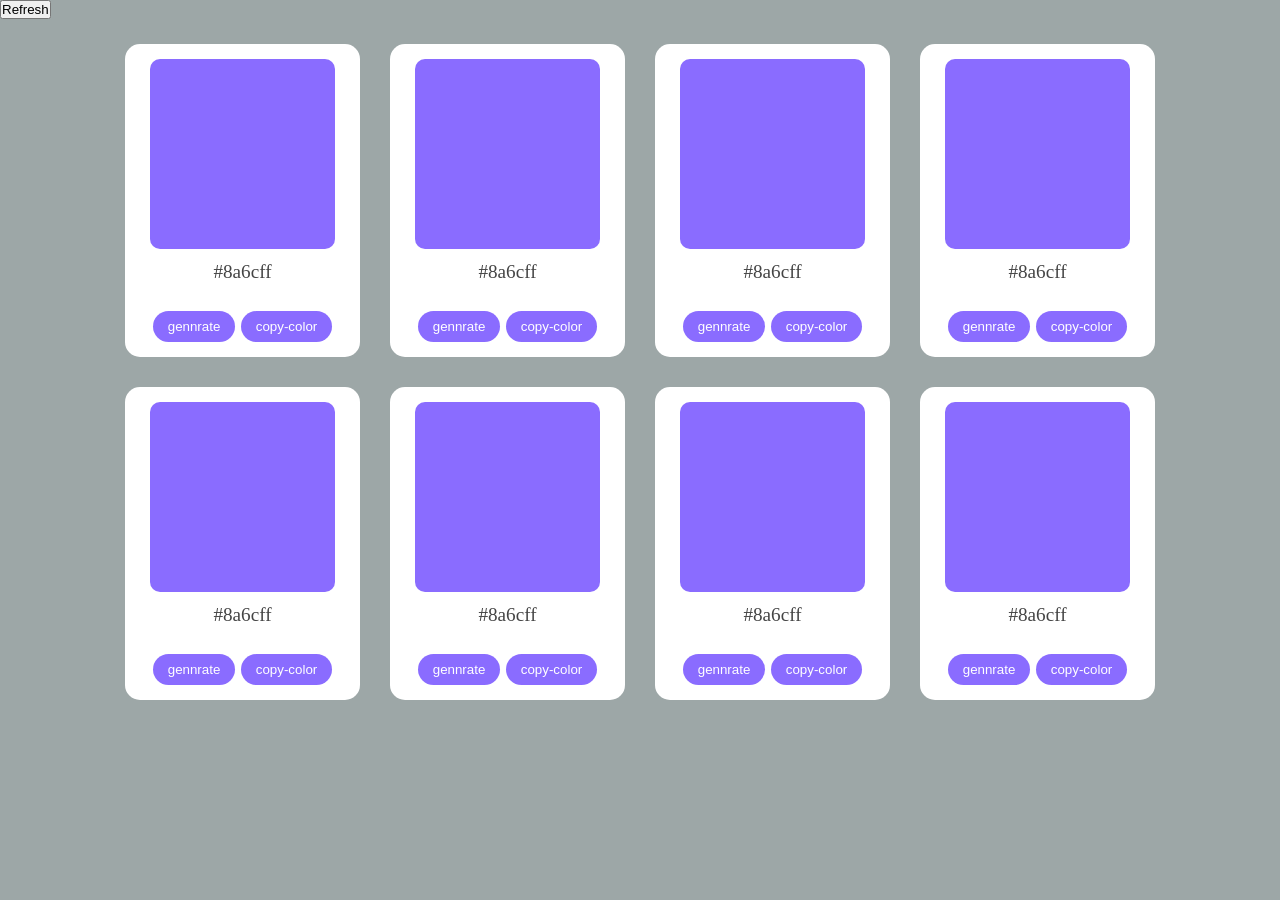
<file: btn-random/index.html>
<!DOCTYPE html>
<html lang="en">
<head>
    <meta charset="UTF-8">
    <meta name="viewport" content="width=device-width, initial-scale=1.0">
    <title>Document</title>
    <style>
        *{
            padding: 0;
            margin: 0;
            box-sizing: border-box;

        }
        body{
            background-color: rgb(157, 167, 167);
        }
       ul{
            display: flex;
         flex-wrap: wrap;
         padding: 10px;
         justify-content: center;
         align-items: center;
    
        }
        ul li{
            background-color: #fff;
list-style: none;
margin: 15px;
padding: 15px 25px;
border-radius: 15px;
text-align: center;
transition: transform 0.3s ease;


        }
        .color .box{
            width: 185px;
            height: 190px;
            background: #8a6cff;
            border-radius: 10px;
        }
        .color:hover .box{
            filter: brightness(106%);
                    }
                    .btn{
                        display: flex;
                        justify-content: space-around;
                       align-items: center;
                    
                    }
                    .btn button{
                        padding: 8px 15px;
                        border: none;
                        background-color: #8a6cff;
                        color: white;
                     
                     margin-top: 20px;
                        border-radius: 20px;
            
                        
                    }
                    ul li:active{
                        transform: scale(0.98);
                    }
                    .hex-value{
                        display: block;
                        margin: 12px 0 8px ;
                        font-size: 1.2rem;
                        font-weight: 500;
                        color: #444;
            
                    }
    </style>
    <script src="script.js" defer></script>
</head>
<body>
    <button class="refresh">Refresh</button>
    <ul>
       <li class="color">
           
                
                <div class="box"></div>
                <span class="hex-value">#8a6cff</span>
                
                
                <div class="btn">
                    
                    <button>gennrate</button>
                    <button>copy-color</button>
                </div>
            </li>
       <li class="color">
           
                
                <div class="box"></div>
                <span class="hex-value">#8a6cff</span>
                
                
                <div class="btn">
                    
                    <button>gennrate</button>
                    <button>copy-color</button>
                </div>
            </li>
       <li class="color">
           
                
                <div class="box"></div>
                <span class="hex-value">#8a6cff</span>
                
                
                <div class="btn">
                    
                    <button>gennrate</button>
                    <button>copy-color</button>
                </div>
            </li>
       <li class="color">
           
                
                <div class="box"></div>
                <span class="hex-value">#8a6cff</span>
                
                
                <div class="btn">
                    
                    <button>gennrate</button>
                    <button>copy-color</button>
                </div>
            </li>
       <li class="color">
           
                
                <div class="box"></div>
                <span class="hex-value">#8a6cff</span>
                
                
                <div class="btn">
                    
                    <button>gennrate</button>
                    <button>copy-color</button>
                </div>
            </li>
       <li class="color">
           
                
                <div class="box"></div>
                <span class="hex-value">#8a6cff</span>
                
                
                <div class="btn">
                    
                    <button>gennrate</button>
                    <button>copy-color</button>
                </div>
            </li>
       <li class="color">
           
                
                <div class="box"></div>
                <span class="hex-value">#8a6cff</span>
                
                
                <div class="btn">
                    
                    <button>gennrate</button>
                    <button>copy-color</button>
                </div>
            </li>
       <li class="color">
           
                
                <div class="box"></div>
                <span class="hex-value">#8a6cff</span>
                
                
                <div class="btn">
                    
                    <button>gennrate</button>
                    <button>copy-color</button>
                </div>
            </li>

    </ul>
</body>
</html>
</file>
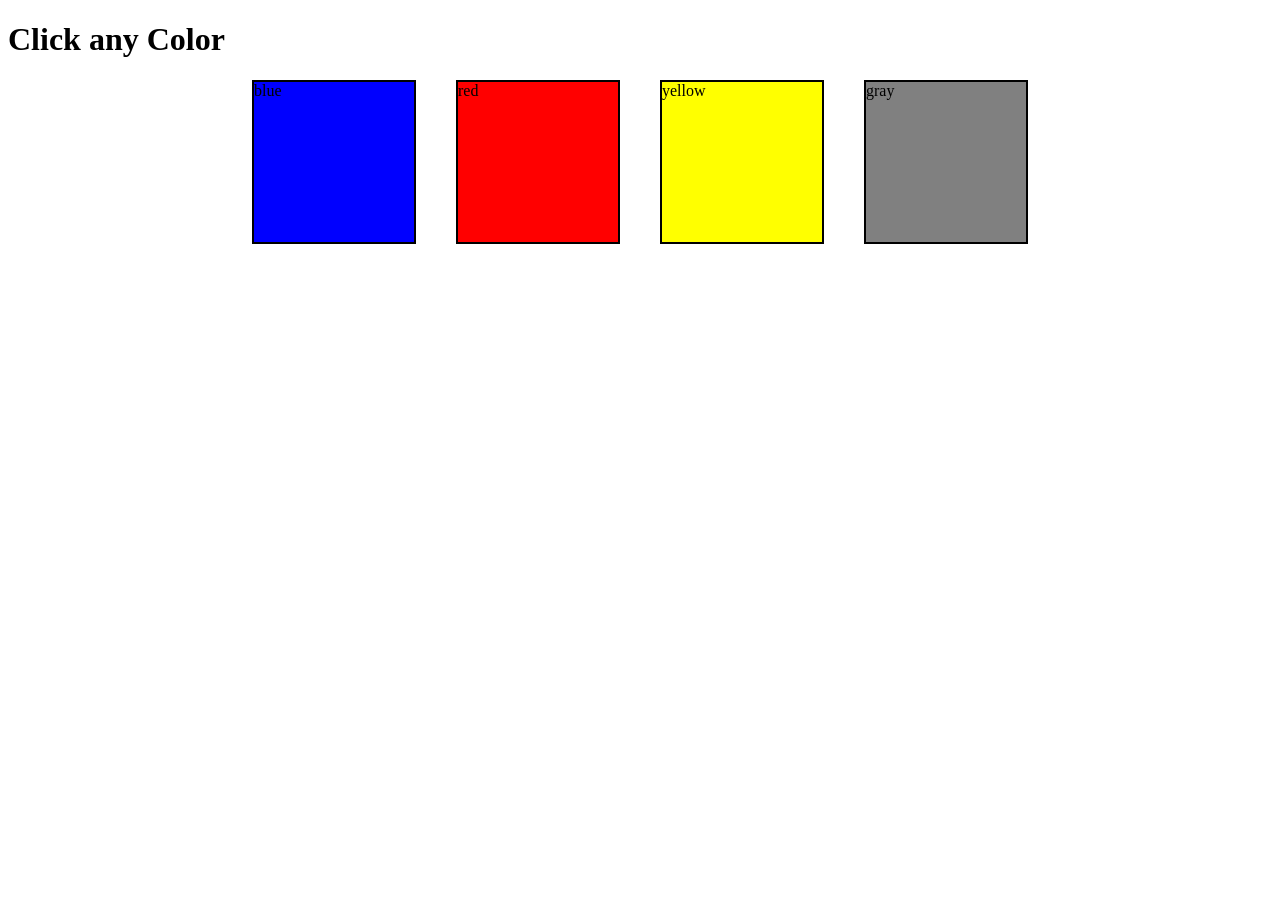
<file: colors/index.html>
<!DOCTYPE html>
<html lang="en">
<head>
    <meta charset="UTF-8">
    <meta name="viewport" content="width=device-width, initial-scale=1.0">
    <title>Document</title>
    <script src="script.js" defer></script>
    <style>
.p{
    display: flex;
    justify-content: center;
    gap: 40px;
    flex-wrap: wrap;
}
#one{
    background-color: blue;
    width: 10rem;
    height: 10rem;
    border: 2px solid black;
}
#two{
    background-color: red;
    width: 10rem;
    border: 2px solid black;

    height: 10rem;
}
#three{
    background-color: yellow;
    width: 10rem;
    height: 10rem;
    border: 2px solid black;

}
#four{
    background-color: gray;
    width: 10rem;
    height: 10rem;
    border: 2px solid black;
    border: 2px solid black;

}

    </style>
</head>
<body>
  
    <h1>Click any Color </h1>
    <div class="p">

<div class="button" id="one">blue</div>
<div class="button " id="two">red</div>
<div class="button" id="three">yellow</div>
<div class="button" id="four">gray</div>
        
        
    </div>
</body>
</html>
</file>
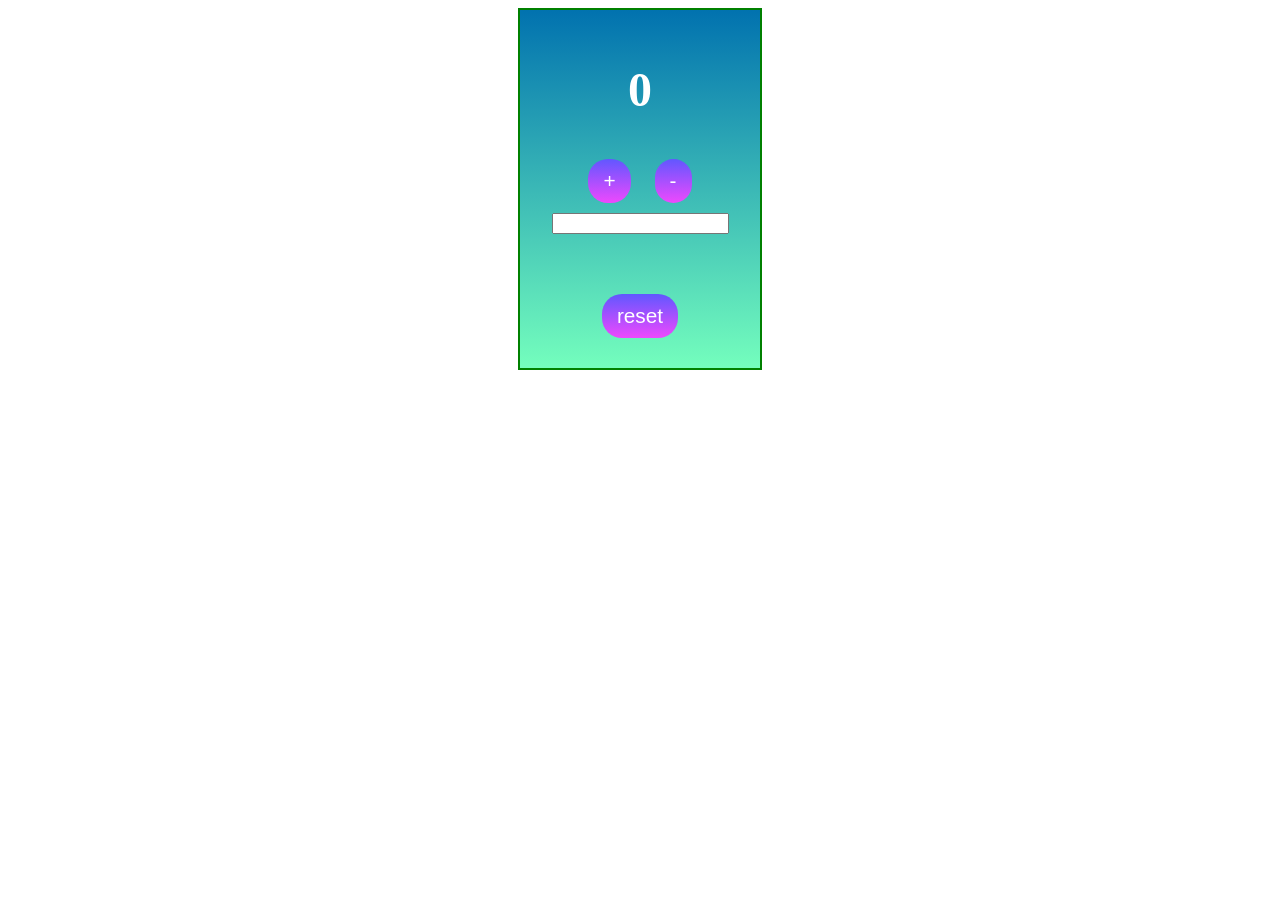
<file: counterapp/index.html>
<!DOCTYPE html>
<html lang="en">
<head>
    <meta charset="UTF-8">
    <meta name="viewport" content="width=device-width, initial-scale=1.0">
    <title>Document</title>
    <script src="script.js" defer></script>
    <style>
body{
    text-align: center;
}
.main{
    border: 2px solid green;
    width: 200px;
    margin: 0 auto;
    padding: 20px;


background-image: linear-gradient(#0172af, #74febd);
}
.count{
    font-size: 3rem;
color: white;
}
button{
    background-image: linear-gradient(#6157ff, #ee49fd);
    border: none;
    padding: 10px 15px;
    color: white;
    border-radius: 20px;
    font-size: 1.3rem;
    margin: 10px;
}
.res{
    margin-top: 50px;
}
    </style>
</head>
<body>



<div class="main">

    <h1 class="count">0</h1>
    <button class="increment">+</button>
    <button class="decrement">-</button>
    <input type="number" >
    <div class="res">
        
        <button class="reset">reset</button>
    </div>
</div>

     
 

</body>
</html>
</file>
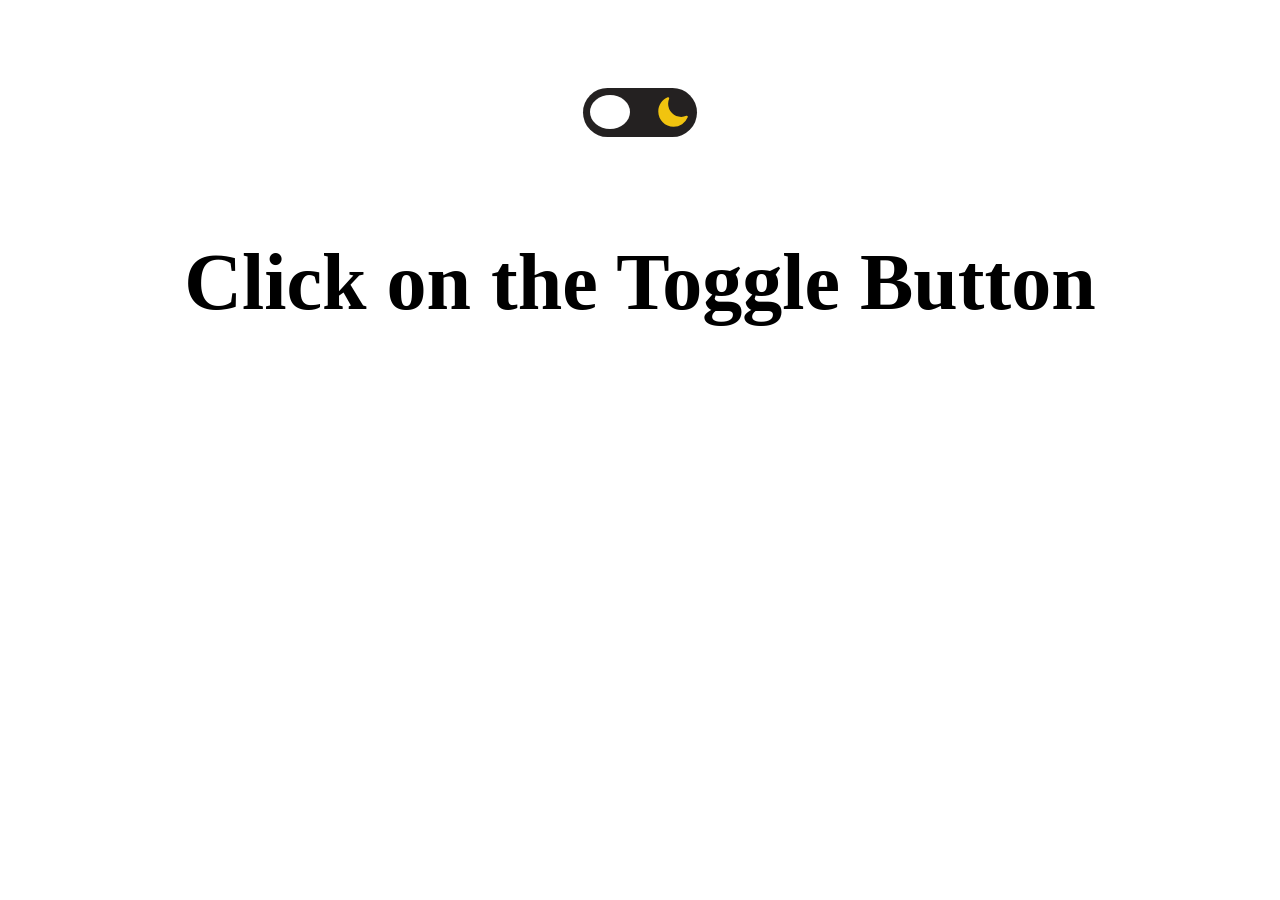
<file: dark/index.html>
<!DOCTYPE html>
<html lang="en">
<head>
    <meta charset="UTF-8">
    <meta name="viewport" content="width=device-width, initial-scale=1.0">
    <title>Document</title>
    <link rel="stylesheet" href="style.css">
</head>
<body>
    
    <div class="container">
        <input type="checkbox" id="checkbox" class="checkbox" >
        <label for="checkbox">

           
            <svg class="sun" xmlns="http://www.w3.org/2000/svg" viewBox="0 0 24 24" fill="currentColor" >
                <path d="M12 2.25a.75.75 0 0 1 .75.75v2.25a.75.75 0 0 1-1.5 0V3a.75.75 0 0 1 .75-.75ZM7.5 12a4.5 4.5 0 1 1 9 0 4.5 4.5 0 0 1-9 0ZM18.894 6.166a.75.75 0 0 0-1.06-1.06l-1.591 1.59a.75.75 0 1 0 1.06 1.061l1.591-1.59ZM21.75 12a.75.75 0 0 1-.75.75h-2.25a.75.75 0 0 1 0-1.5H21a.75.75 0 0 1 .75.75ZM17.834 18.894a.75.75 0 0 0 1.06-1.06l-1.59-1.591a.75.75 0 1 0-1.061 1.06l1.59 1.591ZM12 18a.75.75 0 0 1 .75.75V21a.75.75 0 0 1-1.5 0v-2.25A.75.75 0 0 1 12 18ZM7.758 17.303a.75.75 0 0 0-1.061-1.06l-1.591 1.59a.75.75 0 0 0 1.06 1.061l1.591-1.59ZM6 12a.75.75 0 0 1-.75.75H3a.75.75 0 0 1 0-1.5h2.25A.75.75 0 0 1 6 12ZM6.697 7.757a.75.75 0 0 0 1.06-1.06l-1.59-1.591a.75.75 0 0 0-1.061 1.06l1.59 1.591Z" />
            </svg>
            <svg class="moon" xmlns="http://www.w3.org/2000/svg" viewBox="0 0 24 24" fill="currentColor" >
                <path fill-rule="evenodd" d="M9.528 1.718a.75.75 0 0 1 .162.819A8.97 8.97 0 0 0 9 6a9 9 0 0 0 9 9 8.97 8.97 0 0 0 3.463-.69.75.75 0 0 1 .981.98 10.503 10.503 0 0 1-9.694 6.46c-5.799 0-10.5-4.7-10.5-10.5 0-4.368 2.667-8.112 6.46-9.694a.75.75 0 0 1 .818.162Z" clip-rule="evenodd" />
            </svg>
        
                
                
                <div class="content"></div>
            </label>
        </div>
        <h1>Click on the Toggle Button</h1>

        <script >
            const  check=document.getElementById('checkbox');
check.addEventListener('change',()=>{
    document.body.classList.toggle('dark');
})
        </script>
    </body>
</html>
</file>
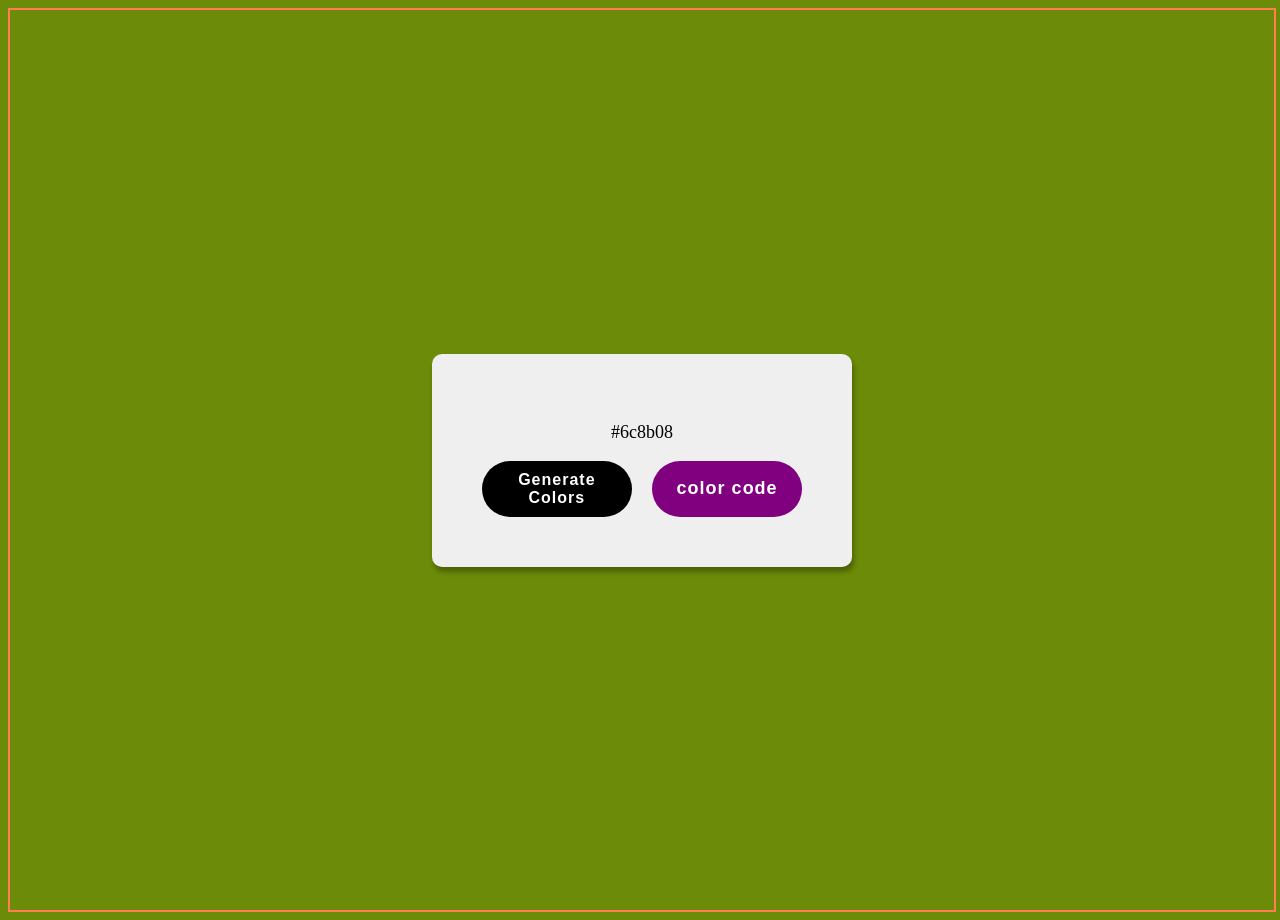
<file: project_1/index.html>
<!DOCTYPE html>
<html lang="en">
<head>
    <meta charset="UTF-8">
    <meta name="viewport" content="width=device-width, initial-scale=1.0">
    <title>Document</title>
    <style>
        body{
        transition: 0.1s;
        }
        .wrapper{
            display: flex;
            justify-content: center;
            align-items: center;
        min-height: 100vh;

        border: 2px solid #ff7f50;
width: 100%;
        }
        .dabba{
            background-color: rgb(239, 239, 239);
            box-shadow: 2px 5px 5px  rgba(0,0,0,.3);
padding: 50px;
border-radius :10px ;
text-align: center;
font-size: large;
        }
        button{
            border: none;
            background-color: black;
            color:white;
            padding: 10px 15px;
            font-weight: bold;
            border-radius: 60px;
            width: 100%;
        
        }
        .btnss{
            display: flex;
            justify-content: space-between;
            gap: 20px;
          
        }
        #color-codes{
            background-color: purple;
            font-family: sans-serif;
            font-size: 18px;
      
            letter-spacing: 1px
        }
        #color-codes:hover{


}
#btn{
    font-family: sans-serif;
    font-size: 16px;
    letter-spacing: 1px;
}

      
    </style>
</head>
<body>
    <div class="wrapper" id="bt">
        <div class="dabba">
            
            <p id="color-code">#ffff</p>
           <div class="btnss">

               <button id="btn">Generate Colors</button>
               <button id="color-codes">color code</button>
            </div>
        </div>
    </div>
    <script src="script.js">

    </script>
</body>
</html>
</file>
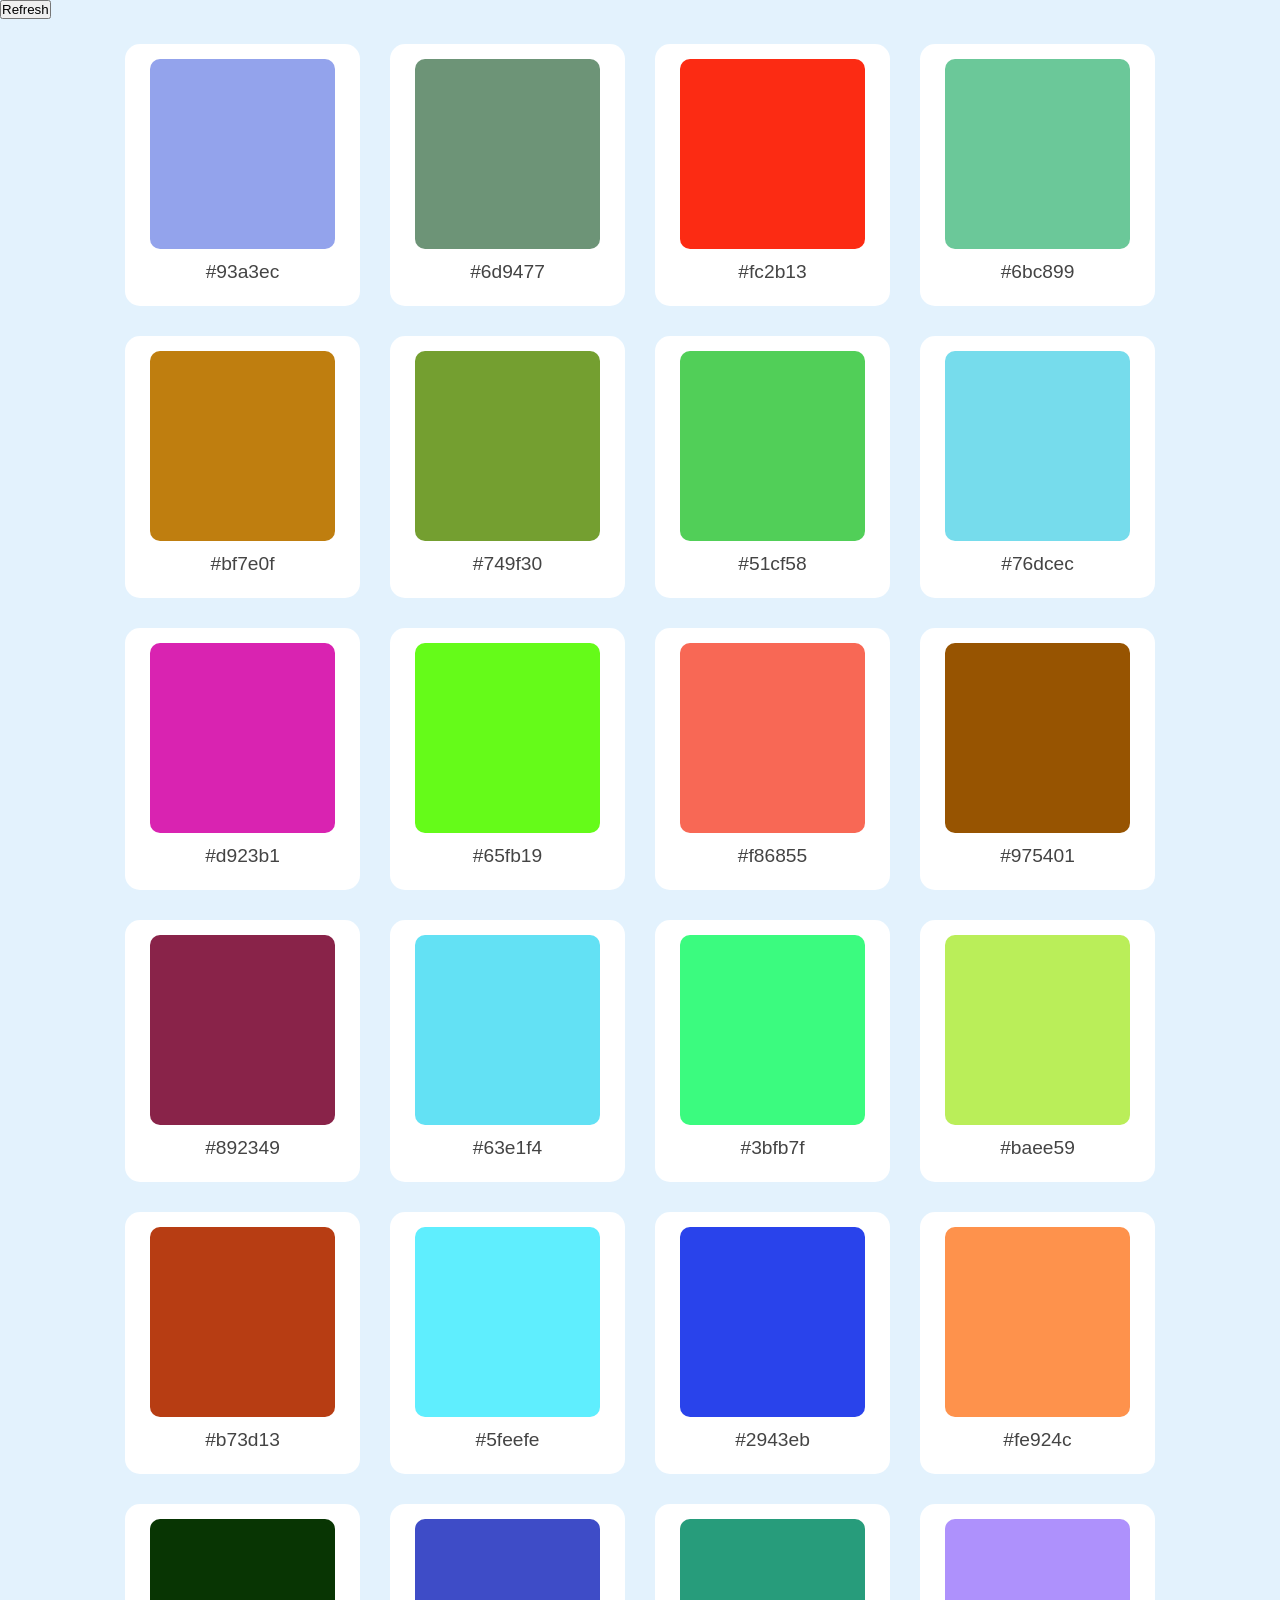
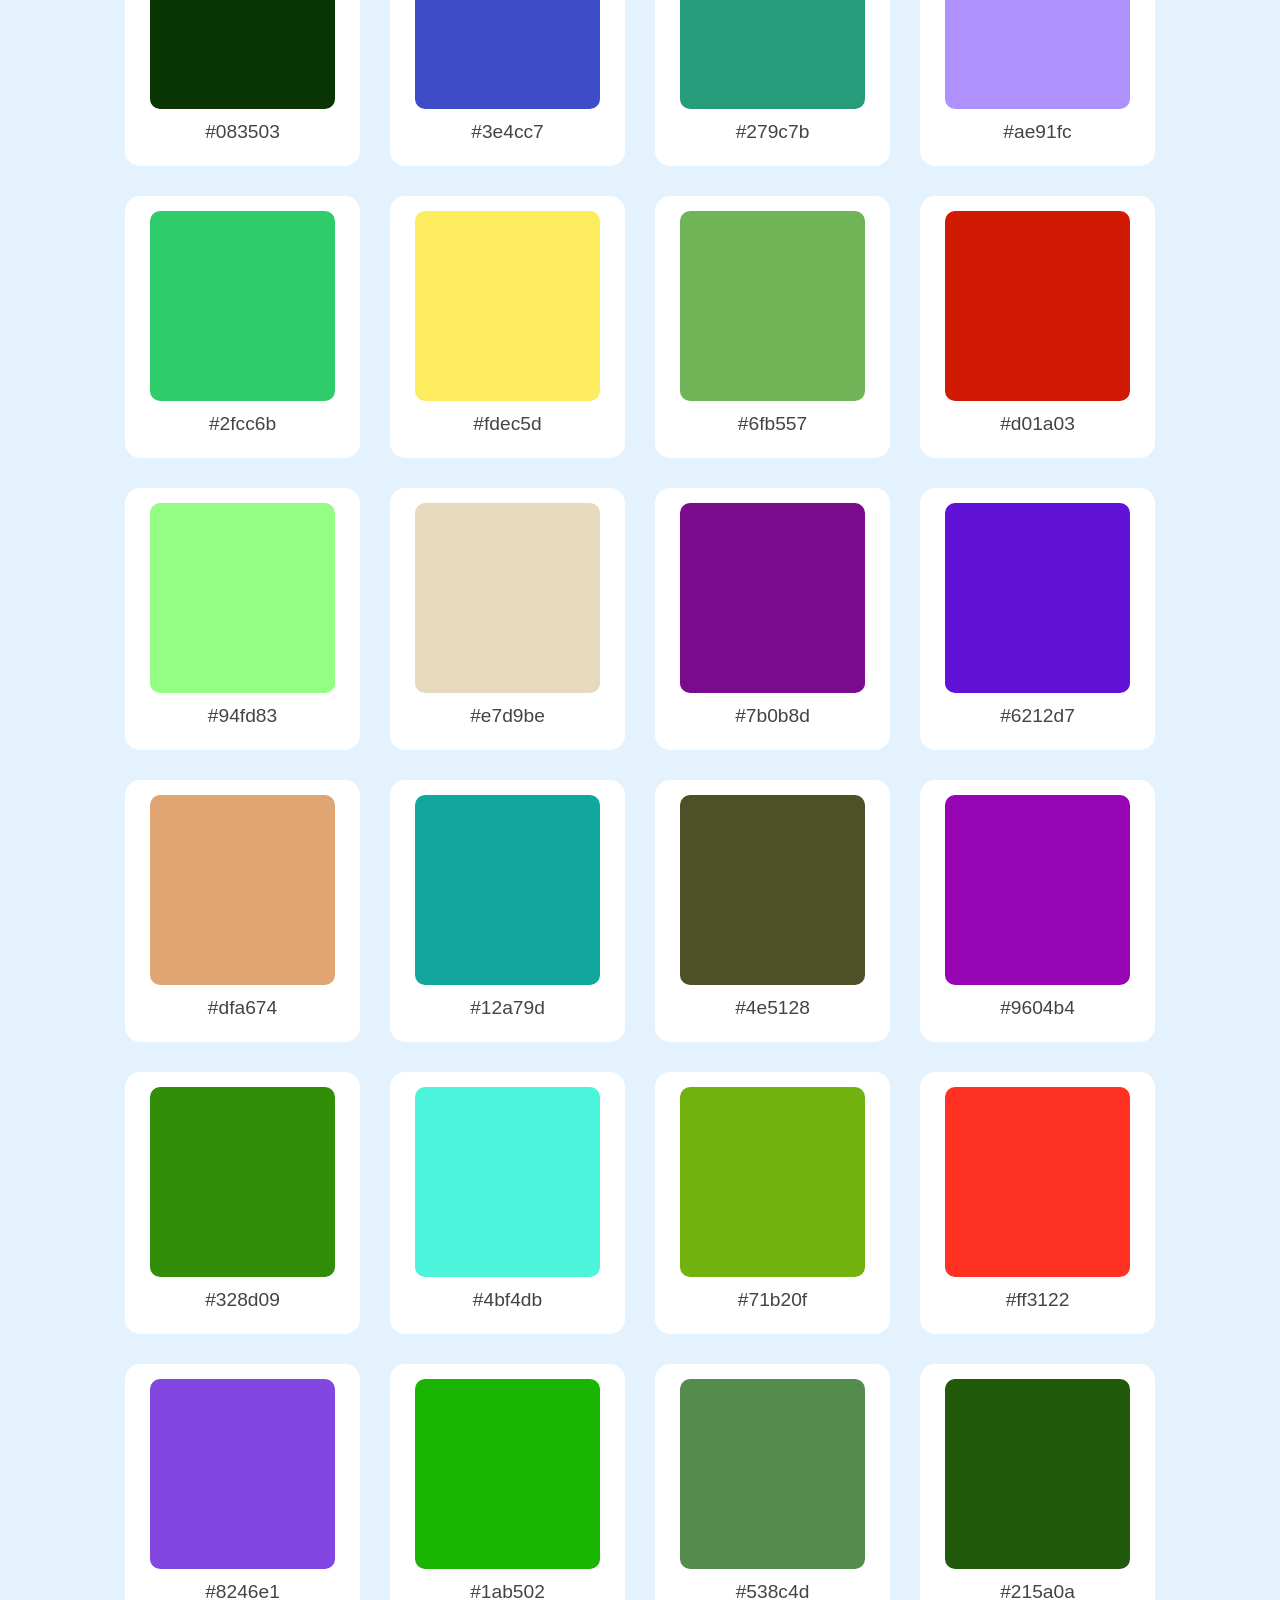
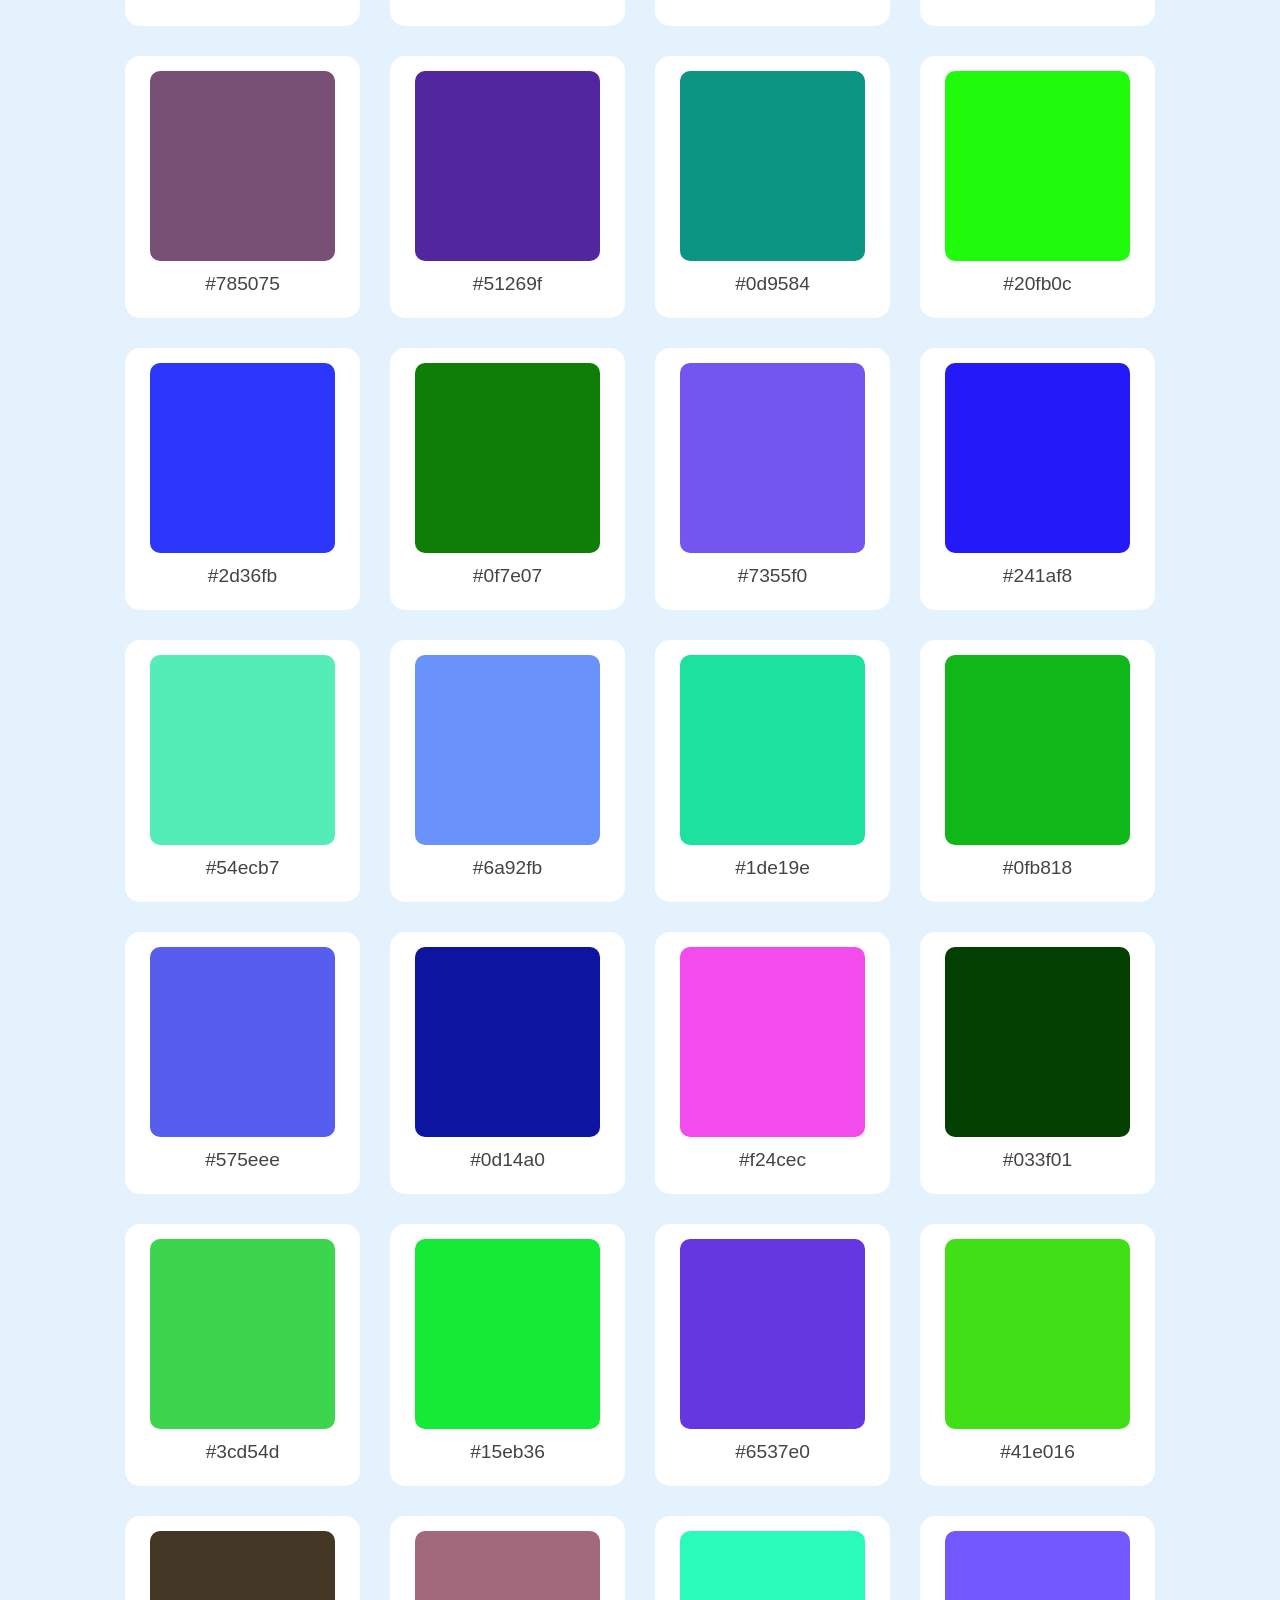
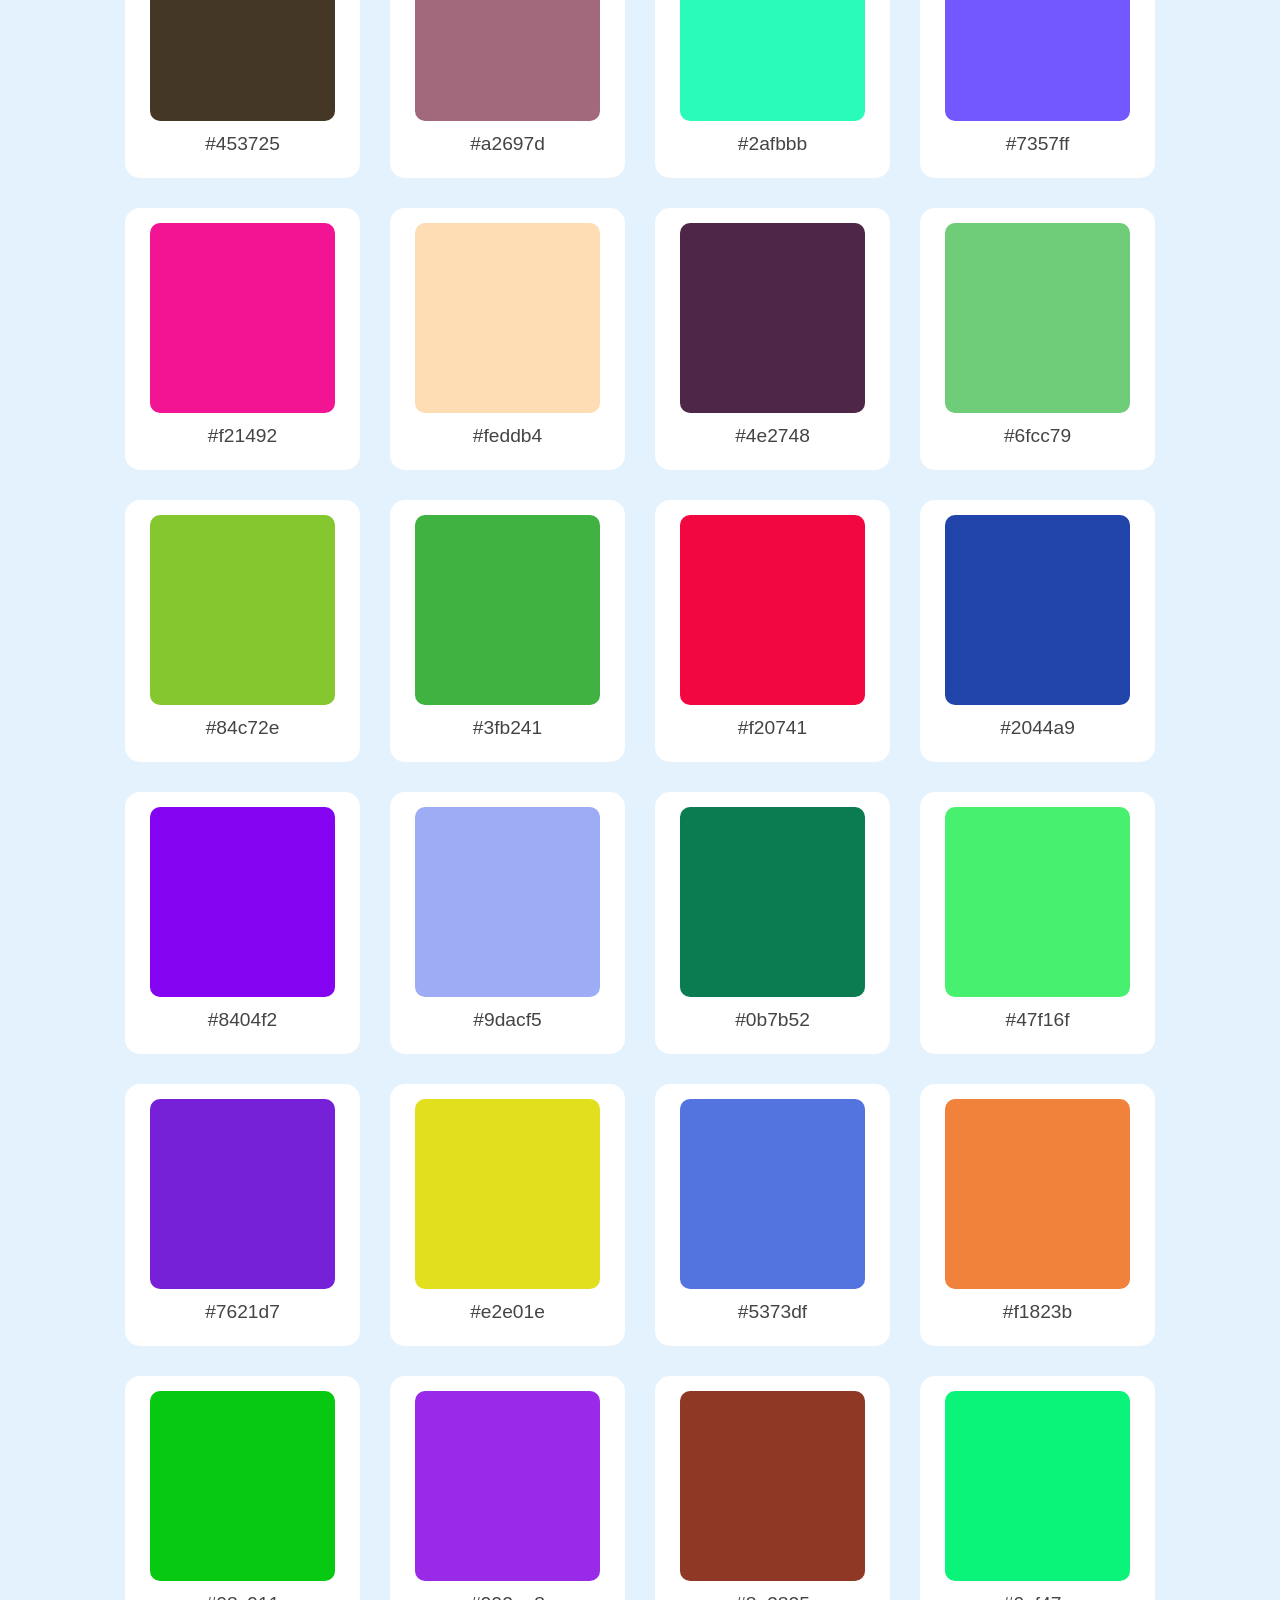
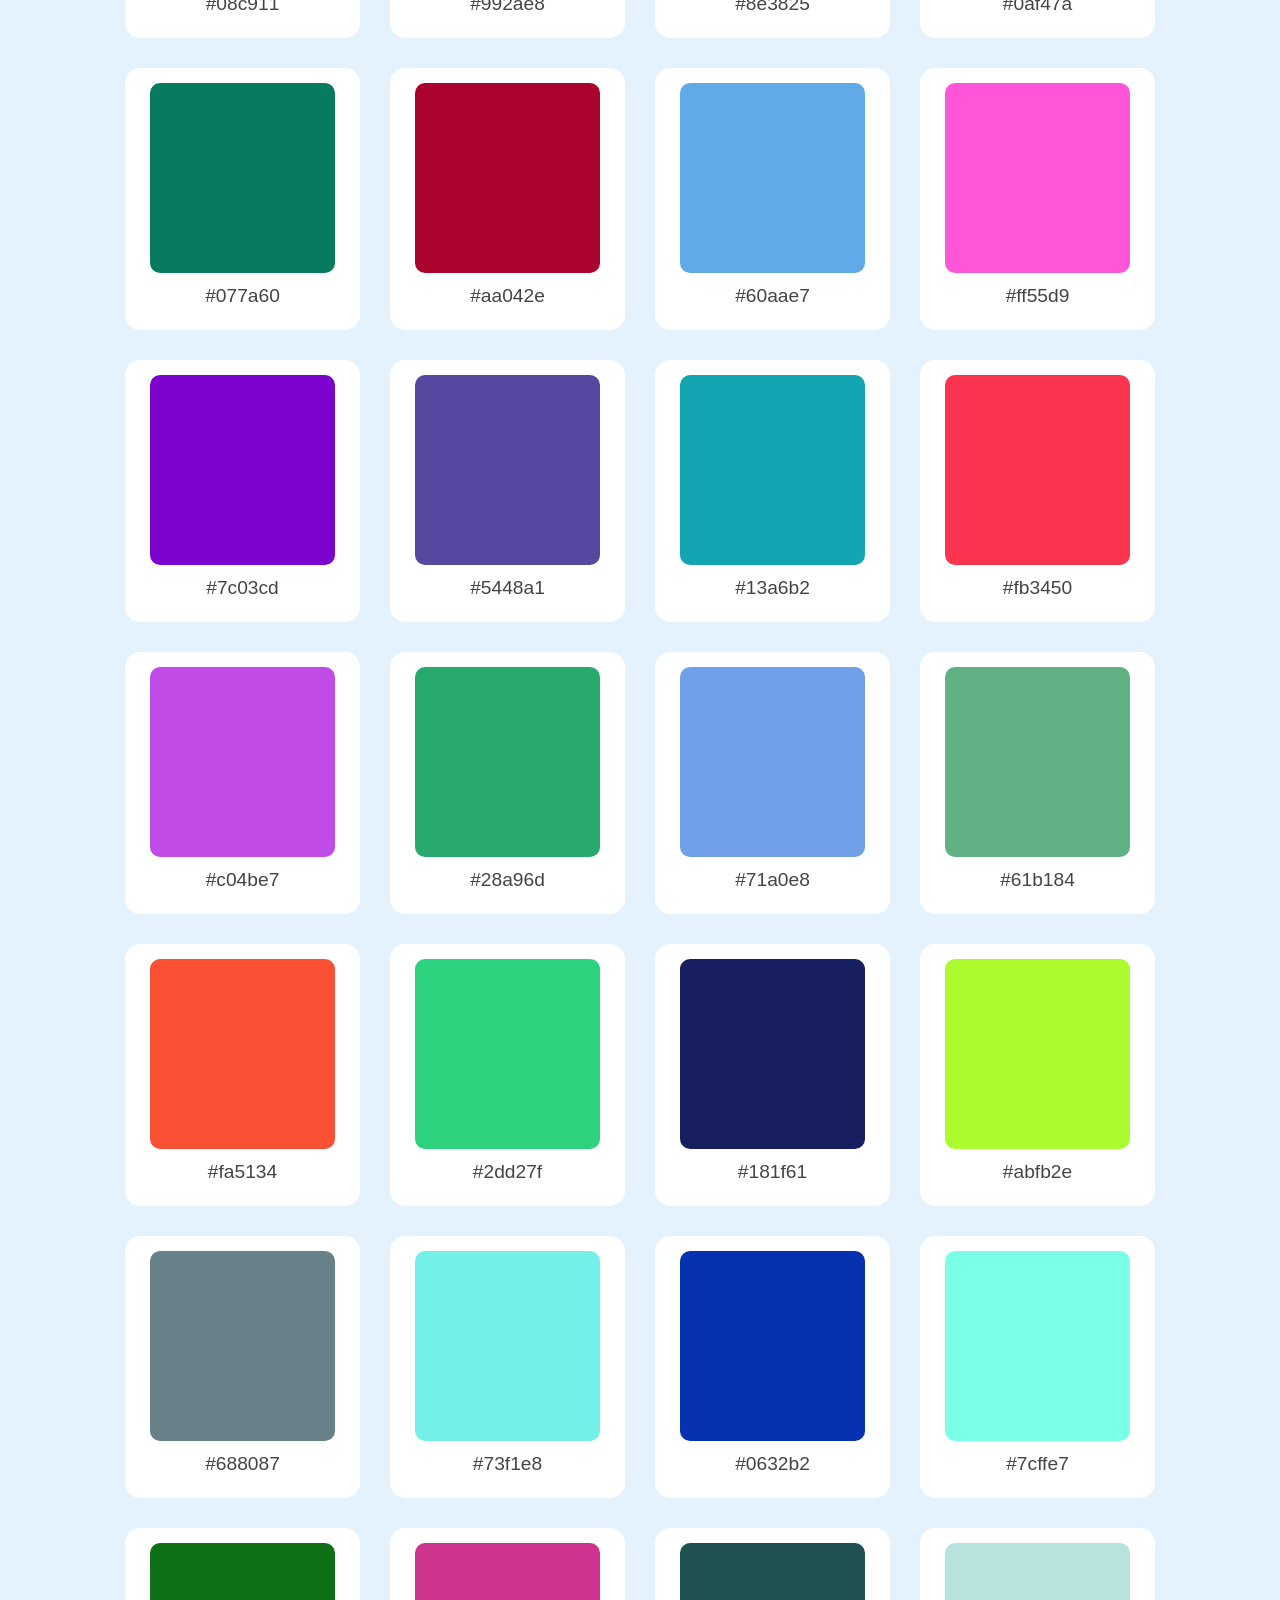
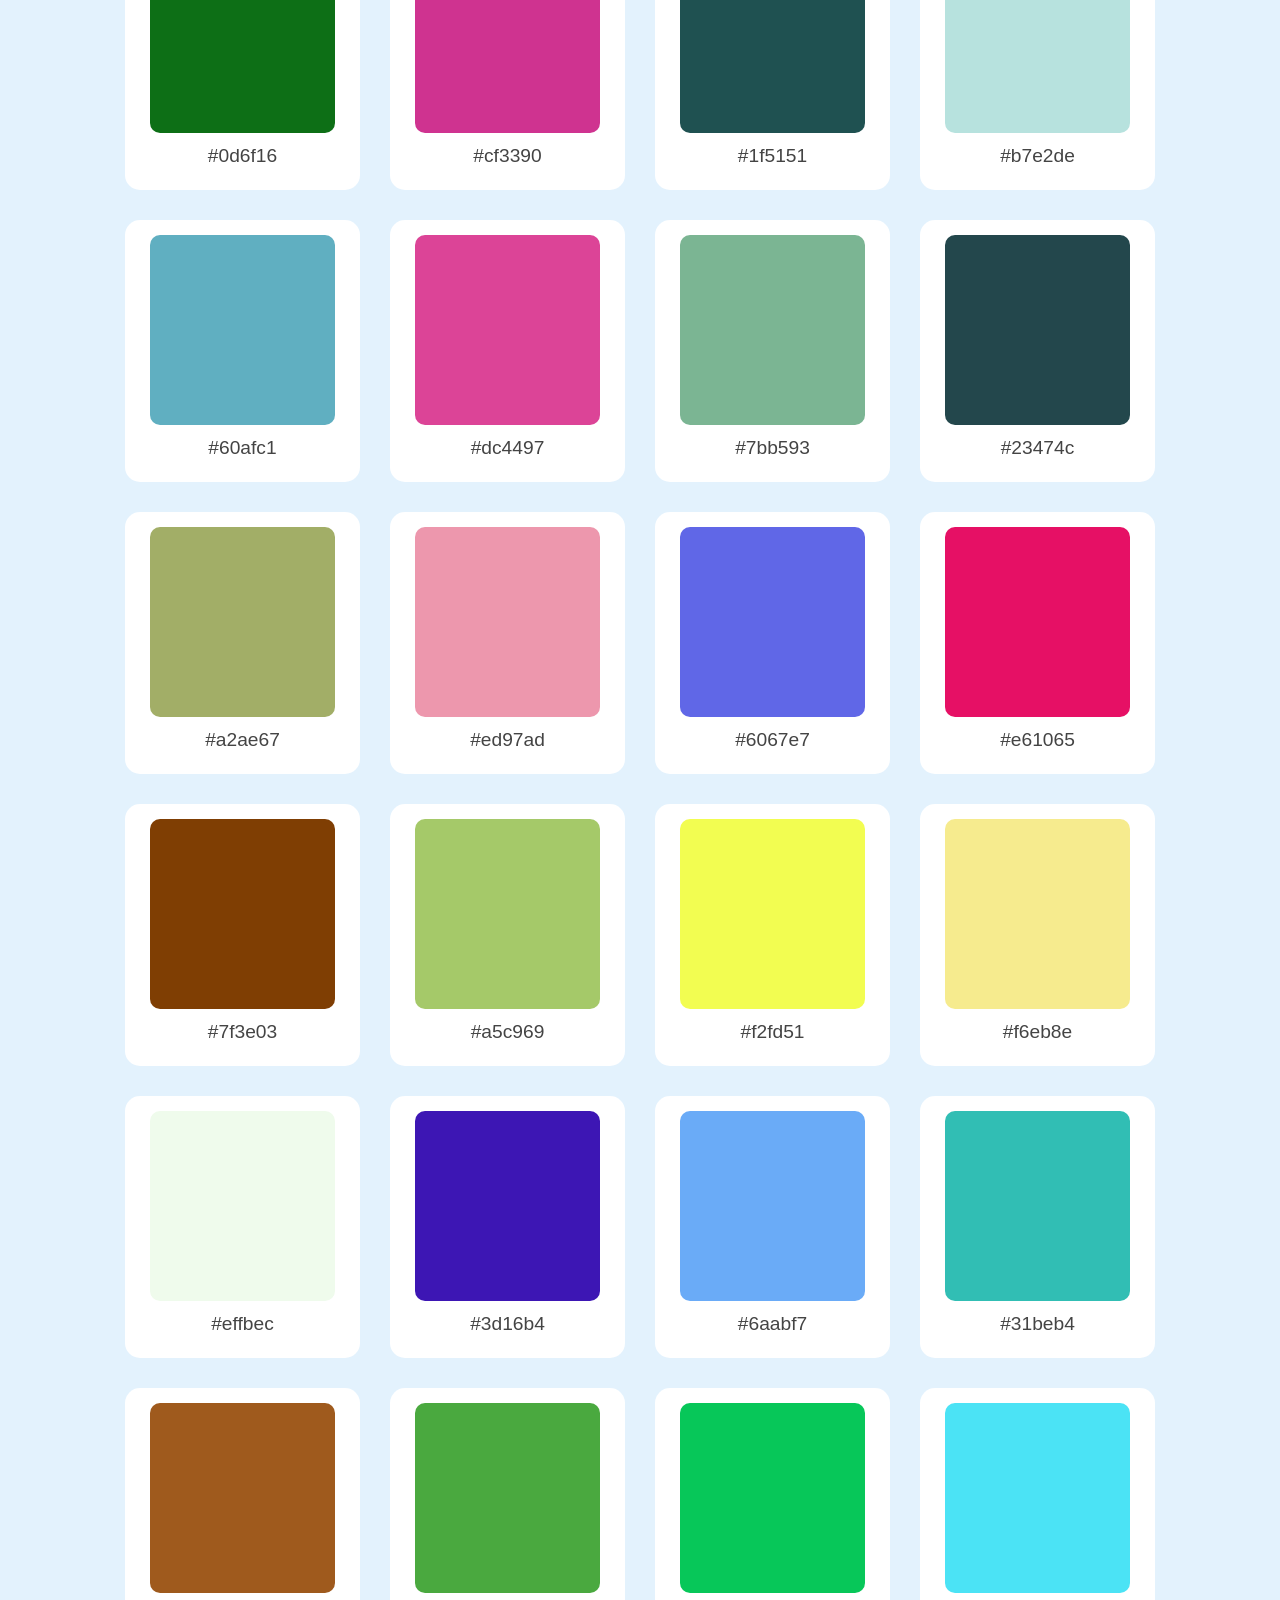
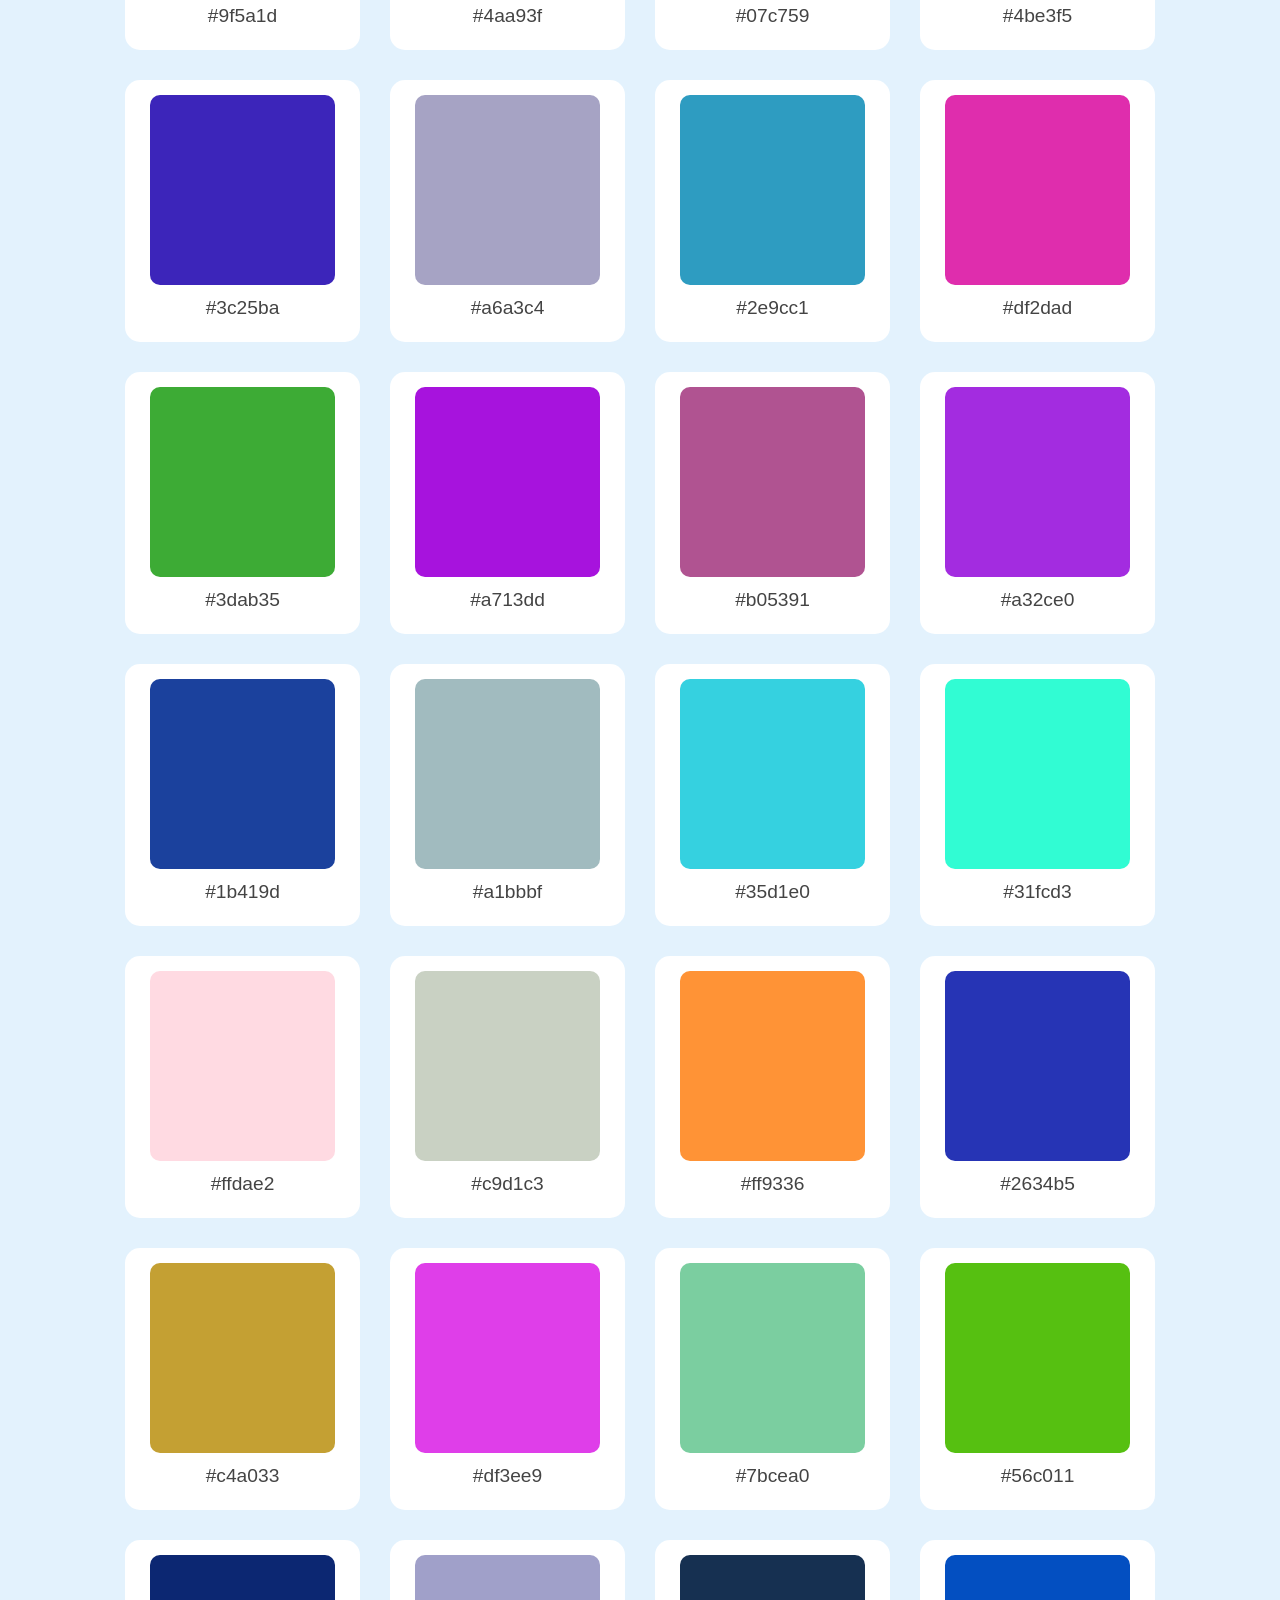
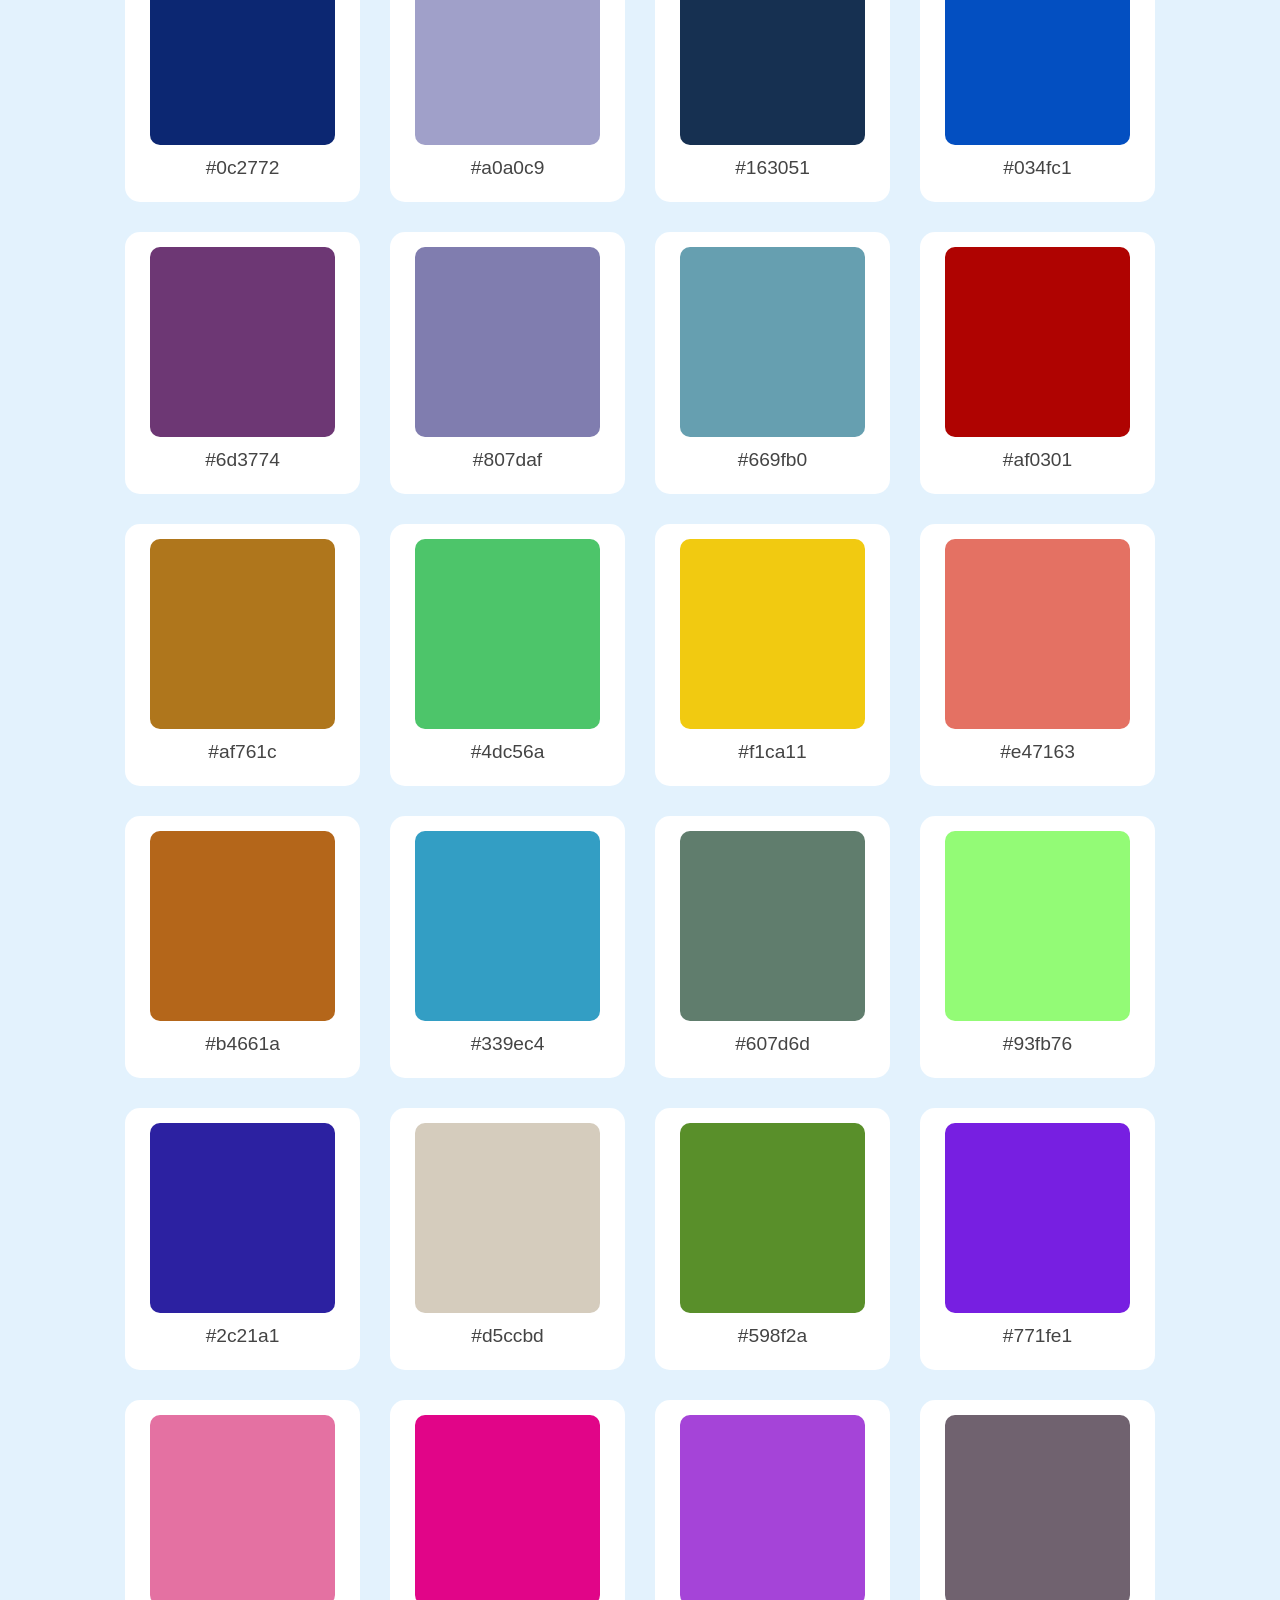
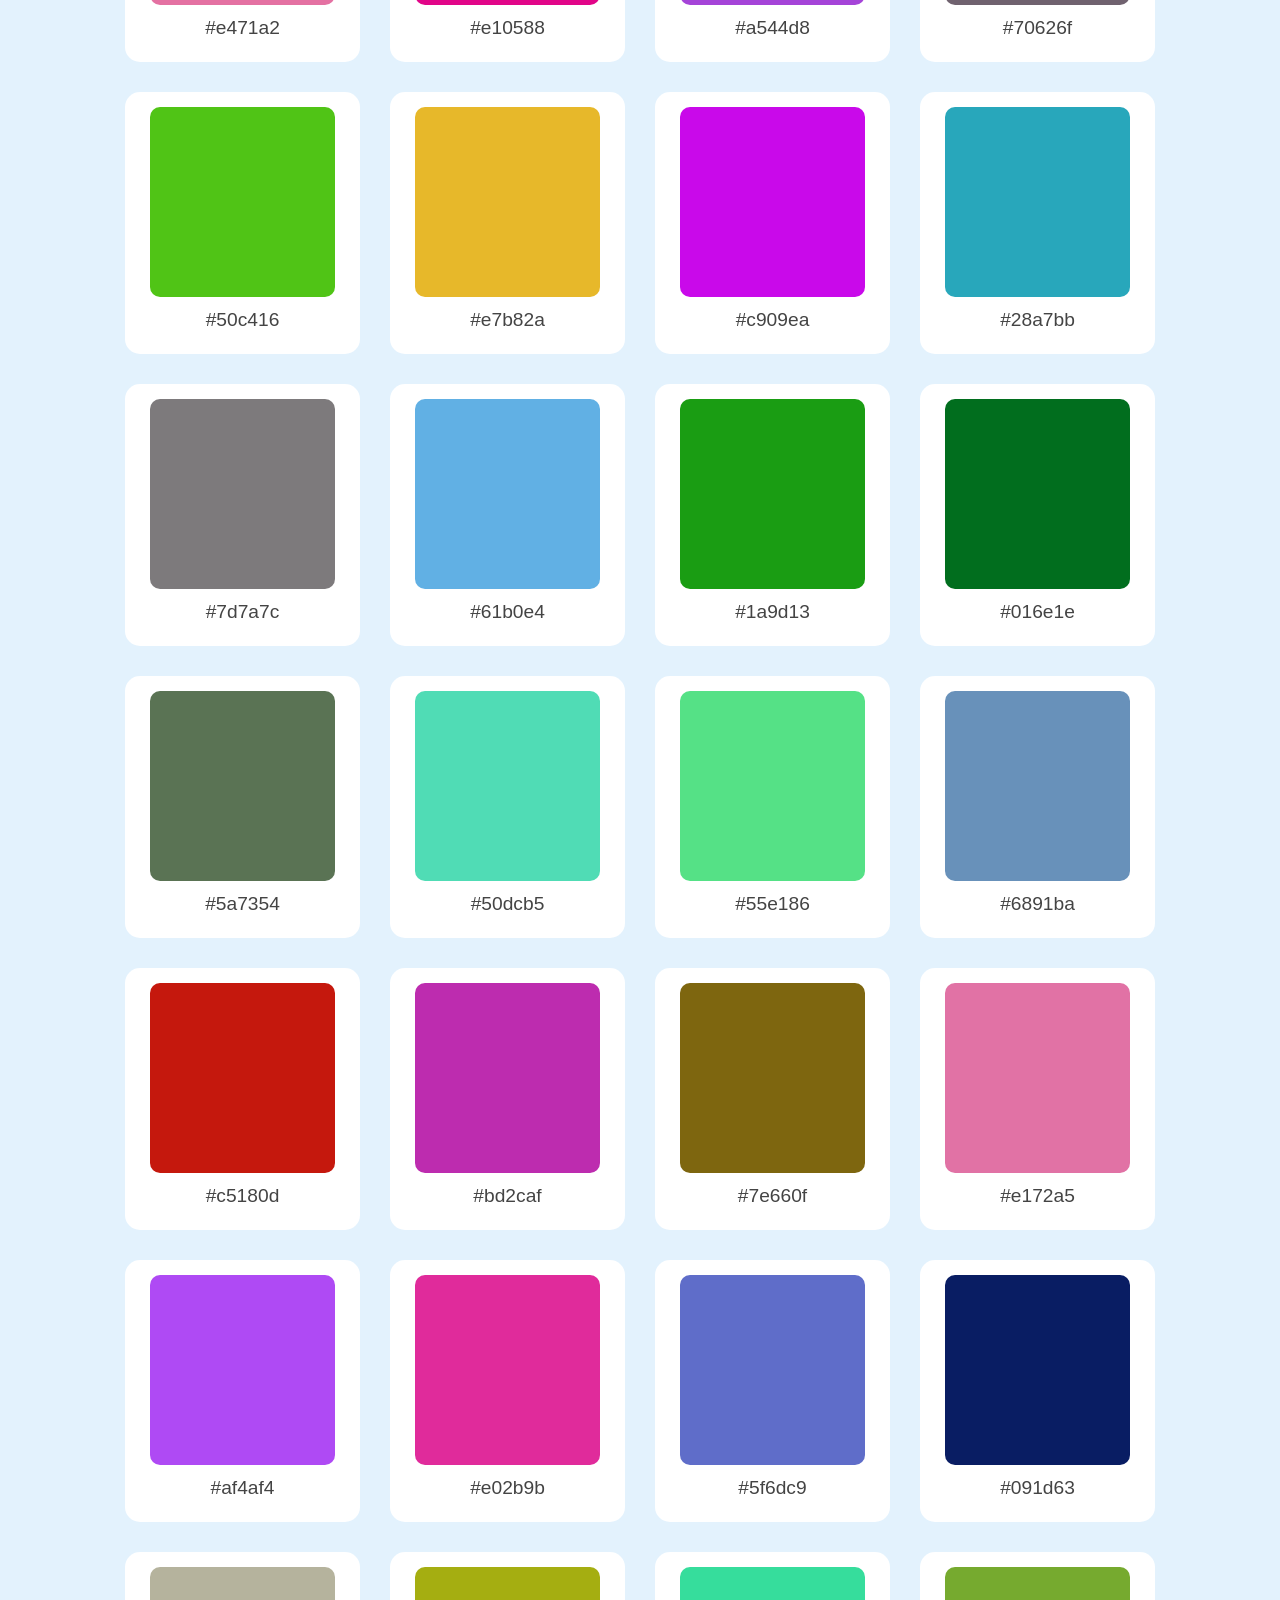
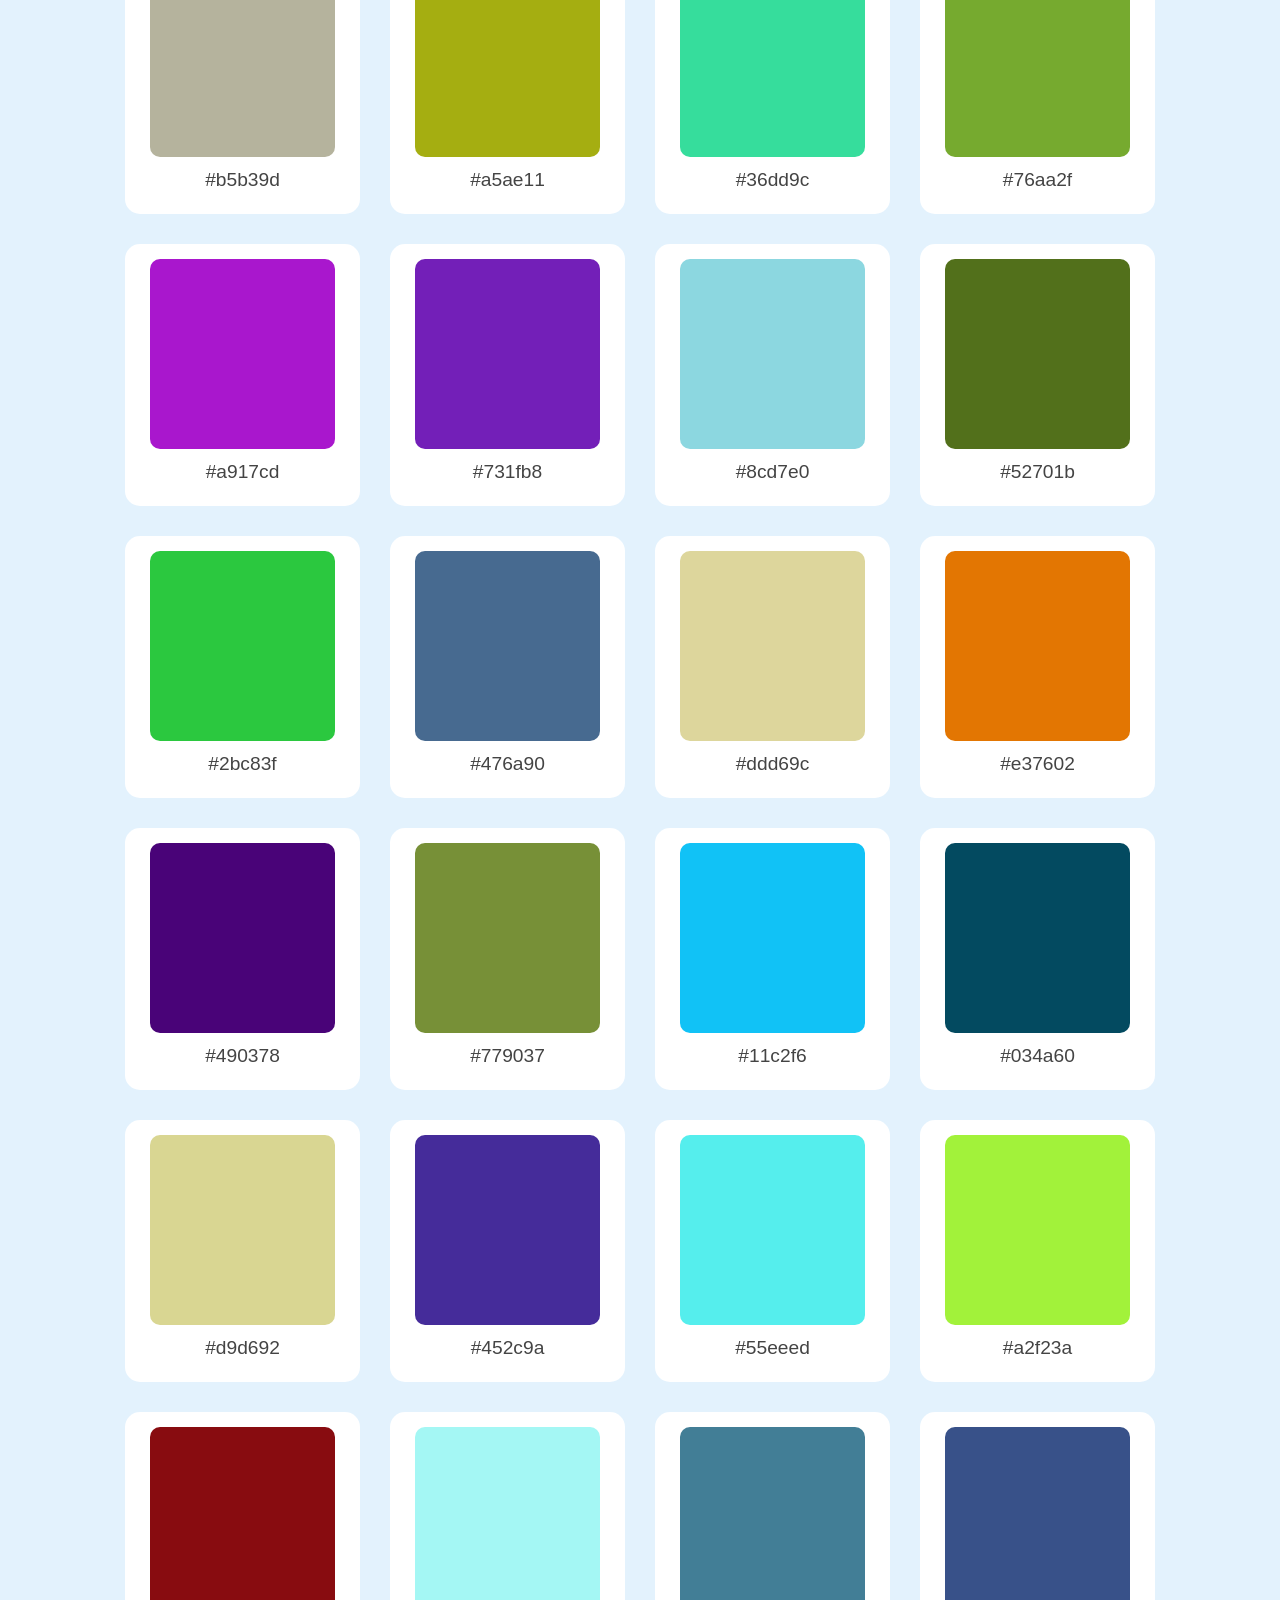
<file: random-colorplat/index.html>
<!DOCTYPE html>
<html lang="en">
<head>
    <meta charset="UTF-8">
    <meta name="viewport" content="width=device-width, initial-scale=1.0">
    <title>Document</title>
    <style>
        *{
            margin: 0;
            padding: 0;
            box-sizing: border-box;
            font-family: 'Open Sans ', sans-serif;
        }
        body{
            background-color: #e3f2fd;

        }
        ul{
            display: flex;
         flex-wrap: wrap;
         padding: 10px;
         justify-content: center;
         align-items: center;
    
        }
        ul li{
            background-color: #fff;
list-style: none;
margin: 15px;
padding: 15px 25px;
border-radius: 15px;
text-align: center;
transition: transform 0.3s ease;


        }

        .color .box{
            width: 185px;
            height: 190px;
            background: #8a6cff;
            border-radius: 10px;
        }
        .color:hover .box{
filter: brightness(106%);
        }
        .btn{
            display: flex;
            justify-content: space-around;
           align-items: center;
        
        }
        .btn button{
            padding: 8px 15px;
            border: none;
            background-color: #8a6cff;
            color: white;
         
         margin-top: 20px;
            border-radius: 20px;

            
        }
        ul li:active{
            transform: scale(0.98);
        }
        .hex-value{
            display: block;
            margin: 12px 0 8px ;
            font-size: 1.2rem;
            font-weight: 500;
            color: #444;

        }
   
    </style>
    <script src="scrip.js" defer></script>
</head>
<body>
    <button class="refresh">Refresh</button>
    <ul>
        <!-- <li class="color">
            
            <div class="box"></div>
            <span class="hex-value">#8a6cff</span>
            <div class="btn">

                <button>gennrate</button>
                <button>copy-color</button>
            </div>

        </li>
        <li class="color">
            
            <div class="box"></div>
            <span class="hex-value">#8a6cff</span>
            <div class="btn">

                <button>gennrate</button>
                <button>copy-color</button>
            </div>
        </li>
        <li class="color">
            
            <div class="box"></div>
            <span class="hex-value">#8a6cff</span>
            <div class="btn">

                <button>gennrate</button>
                <button>copy-color</button>
            </div>
        </li>
        <li class="color">
            
            <div class="box"></div>
            <span class="hex-value">#8a6cff</span>
            <div class="btn">

                <button>gennrate</button>
                <button>copy-color</button>
            </div>
        </li>
        <li class="color">
            
            <div class="box"></div>
            <span class="hex-value">#8a6cff</span>
            <div class="btn">

                <button>gennrate</button>
                <button>copy-color</button>
            </div>
        </li>
        <li class="color">
            
            <div class="box"></div>
            <span class="hex-value">#8a6cff</span>
            <div class="btn">

                <button>gennrate</button>
                <button>copy-color</button>
            </div>
        </li> -->
        <li class="color">
            
            
            <div class="btn">

                <button>gennrate</button>
                <button>copy-color</button>
            </div>
        </li>
    </ul>
</body>
</html>
</file>
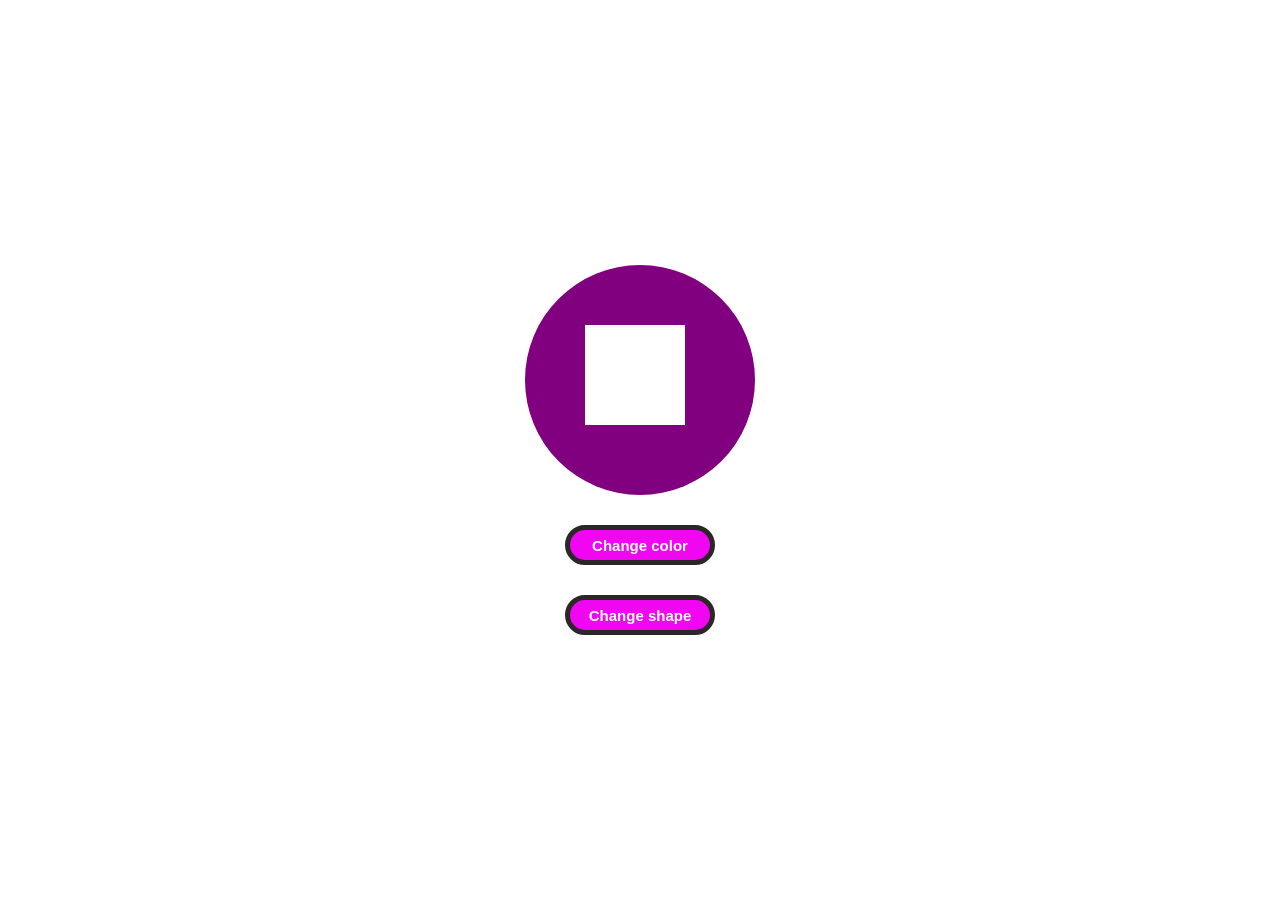
<file: shape/index.html>
<!DOCTYPE html>
<html>
<head>
    <title>Change shape or color</title>
 
    <style>
        body{
            margin: 0px;
            padding: 0px;
          }
          #container{
              display:flex;
              flex-direction:column;
              flex-wrap: wrap;
              height: 100vh;
              justify-content: center;
              align-items: center;
          }

          button{
            width: 150px;
            height: 40px;
              margin-top: 30px;
             background-color: rgb(240, 6, 240);
             color: white;
             font-size: 15px;
             font-weight: bold;
             
              border: 5px solid rgb(43, 39, 39);
              border-radius: 20px;
              cursor: pointer;
          }
          #circle{
              height:230px;
              width:230px;
              border-radius:50%;
              background-color:purple;
              box-sizing: border-box;
              transition:all 0.6s ease-in-out;
              transition: 0.6s;  
          }
          .inner{
              background-color:white;
              position: relative;
              width: 100px;
              height: 100px;
              left:45px;
              top:60px;
              left: 60px;
              transition:all 0.6s ease-in-out;
          
          }
          .triangle-bottomleft {
            background-color: transparent;
            position: relative;
            width: 0;
            height: 0;
            border-bottom: 100px solid red; 
            border-right: 100px solid transparent; 
            left: 45px; 
            top: 45px; 
            transition: all 0.6s ease-in-out;
        }
        .Ssquare{
            width: 120px;
            height: 120px;
            left: 55px;
            top: 60px;
            background-color: yellow;
            transition:all 0.6s ease-in-out;
        
        }
        .Scircle{
            width: 120px;
            height: 120px;
            left: 55px;
            top: 55px;
            background-color: red;
            border-radius: 50%;
            transition:all 0.6s ease-in-out;
        }
        .Shexagon{
            rotate: 90deg;
            width: 120px;
            height: 120px;
            left: 55px;
            top: 50px;
            background-color: yellowgreen;
            border-radius: 5px;
            clip-path: polygon(25% 0%, 75% 0%, 100% 50%, 75% 100%, 25% 100%, 0% 50%);
            transition:all 0.6s ease-in-out;
        }
        .Srectangle{
            width: 130px;
            height: 110px;
            top: 60px;
            
            background-color: pink;
            border-radius: 5px;
            transition:all 0.6s ease-in-out;
        }

    </style>
</head>
<body>
    <div id = "container">
        <div id = "circle">
                <div class="inner"></div>
              
        </div>
        <div id = "change-color">
            <button >Change color</button>
        </div>

        <div id = "change-shape" >
            <button>Change shape</button>
        </div>

    </div>
    <script >

        const  chShape = document.getElementById("change-shape");
        const colors = document.getElementById("change-color");
        const circle = document.getElementById("circle");
        
        
        chShape.addEventListener("click", changeShape);
        
        colors.addEventListener('click', function() {
          let randomR = Math.floor(Math.random() * 256);
           let randomG = Math.floor(Math.random() * 256);
            let randomB = Math.floor(Math.random() * 256);
        
            circle.style.backgroundColor = color(randomR, randomG, randomB);
        });
        
        function changeShape() {
            var inner = document.querySelector('.inner');
            inner.classList.remove("Ssquare", "Scircle", "Shexagon", "Srectangle");
        
            var shapes = ["Ssquare", "Scircle", "Shexagon", "Srectangle"];
            var randomShape = shapes[Math.floor(Math.random() * shapes.length)];
        
            inner.classList.add(randomShape);
        }
        
        function color(a, b, c) {
            return `rgb(${a},${b},${c})`;
        }
    </script>
</body>
</html>
</file>
<file: dark/style.css>
/* *{
    margin: 0;
    padding: 0;
    box-sizing: border-box;
}
svg{
    width: 40px;

    /* position: absolute; */
/* } */
/* .container{
    /* width: 20%; */
    /* border: 2px solid red;
    display: flex;justify-content: center;
    align-items: center;
    height: 20vh;
    /* position: relative; */ 
    /* height: 100vh;
    display: flex;
    justify-content: center;
    align-items: center;
    margin: 0;
    width: 100%;
    border: 2px solid red; */
/* } */
/* .content{
    width: 150px;
    height: 150px;
    border-radius: 99px;
    background: white;
    box-shadow: 10px 10px 20px rgba(0,0,0,0.05),-10px -10px 30px rgba(0,0,0,0.05) inset;
    position: absolute;
    top:50%;
    left: 15%;
    transform: translate(10%,-50%);
    display: flex;
    justify-content: center;
    align-items: center;
    /* border: 2px solid blue; */


/* } */
/* label{
    /* border: solid;
    width: 25rem;
    height: 10rem;
    border-radius: 990px;
    background: #f3f3f3;
    box-shadow: 10px 10px 30px rgba(0, 0, 0, 0.05) inset;

    cursor: pointer; */
    /* background: #111;
    display: flex;
    border-radius: 50px;
    height: 26px;
    width: 25rem;
    border: 2px solid red;
    width: 50px;
    align-items: center;
    justify-content: space-between; */


/* }  */
/* input{ */
/* display: none; */
/* } */
/* .sun{
    /* color: yellow; */
    /* margin-top: 0%; */
    /* color: #f39c12; */
/* } */
/* .moon{ 
  color: #f1c40f;
}  */
/* input[type=checkbox]:checked+ .container{
    background: #2c2c2f;
}
input[type=checkbox]:checked+ .container label .content{
    background: #2c2c2f;
    left: 50%;
    transform: translate(-110%,-50%);
    background: #2c2c2f;

} */ 
label{
    width: 100px;
    height: 35px;
    border-radius: 50px;
    display: flex;
background-color: #242121;
justify-content: space-between;
margin-top: 5rem;
position: relative;
padding: 7px;

}
label::after+ .checkbox:checked{
    background-color: white;
}
.container{
    display: flex;
    justify-content: center;
   

    margin: 0;

}
.sun{
    color: #f1c40f;
    
}
.moon{
    color: #f1c40f;

}
body.dark{
    background-color:  black;
    transition: background-color 0.5s ease;
}
.checkbox{
    position: absolute;
    opacity: 0;
}
.content{
    background: #fff;
    width: 40px;
    height: 34px;
    position: absolute;
 
    border-radius: 60%;
transition: transform 0.2s linear;
}
body{
    transition: background-color 0.5s ease;

}

.checkbox:checked+ label  .content{
    background-color: white;
 
    transform: translate(60px);
 }
 h1{
    margin-left: 30%;
  font-size: 50px;

    margin-top: 10%;
 }
 label {
    width: 100px;
    height: 35px;
    border-radius: 50px;
    display: flex;
    background-color: #242121;
    justify-content: space-between;
    margin-top: 5rem;
    position: relative;
    padding: 7px;
}

label::after + .checkbox:checked {
    background-color: white;
}

.container {
    display: flex;
    justify-content: center;
    margin: 0;
}

.sun {
    color: #f1c40f;
}

.moon {
    color: #f1c40f;
}

body.dark {
    background-color: black;
    transition: background-color 0.5s ease;
}

.checkbox {
    position: absolute;
    opacity: 0;
}

.content {
    background: #fff;
    width: 40px;
    height: 34px;
    position: absolute;
    border-radius: 60%;
    transition: transform 0.2s linear;
}

body {
    transition: background-color 0.5s ease;
}

.checkbox:checked + label .content {
    background-color: white;
    transform: translate(60px);
}

h1 {
    margin-left: 30%;
    font-size: 5rem;
    /* margin-top: 10%; */
        font-weight: bold;
margin: 100px auto;
text-align: center;
    /* font-family: 'Franklin Gothic Medium', 'Arial Narrow', Arial, sans-serif; */
}

body.dark h1 {
    color: white; /* Set h1 color to white when background is black */
}
</file>
